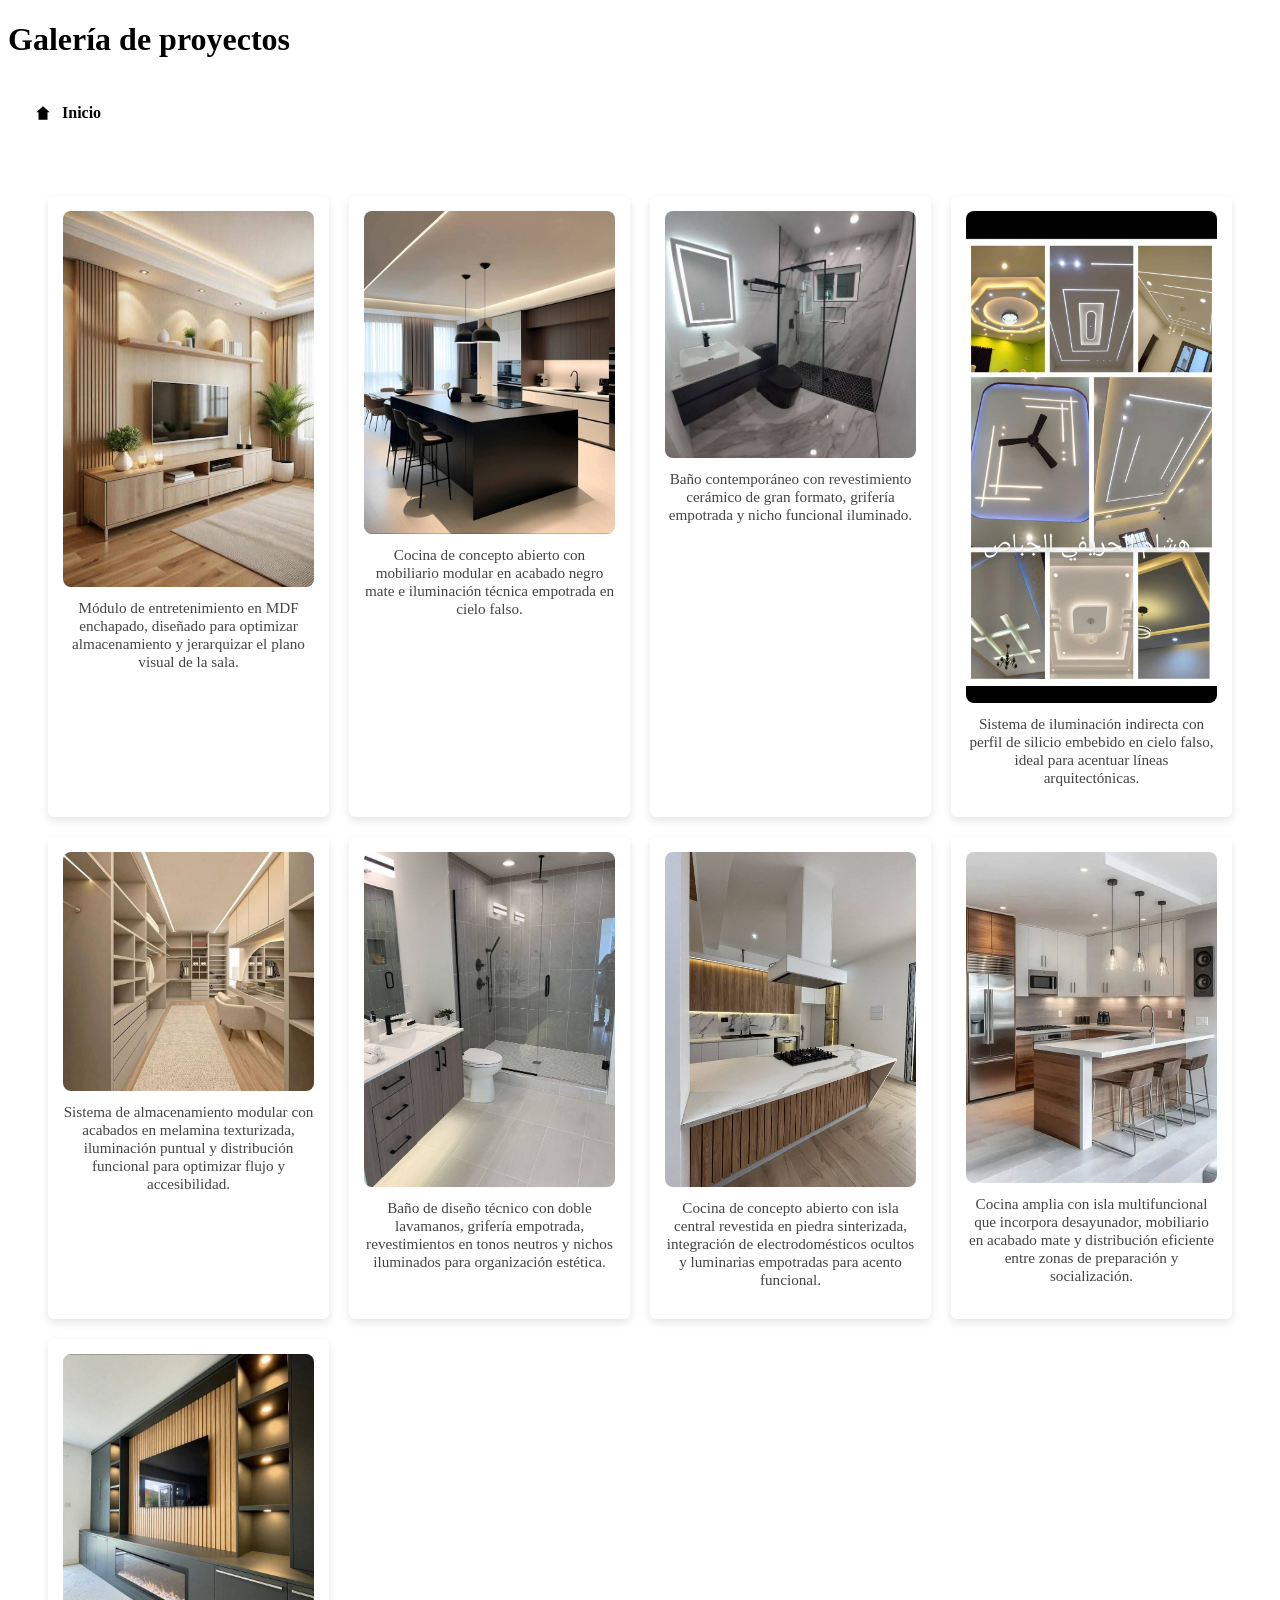
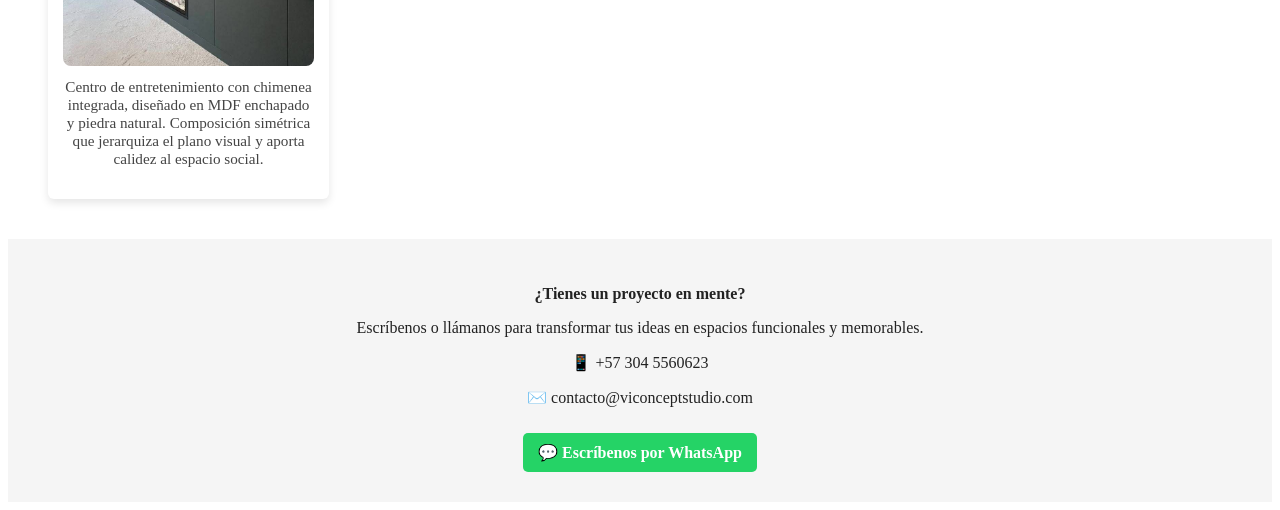
<file: galeria.html>
<!DOCTYPE html>
<html lang="es">
<head>
  <meta charset="UTF-8">
  <meta name="viewport" content="width=device-width, initial-scale=1.0">
  <title>Galería de Proyectos – Vi Concept Studio</title>
  <link rel="stylesheet" href="galeria.css">
</head>
<body>
<header class="encabezado">
  <div class="logo-container"></div>
  <h1 class="lema-principal">Galería de proyectos</h1>
</header>

<!-- Botón Inicio centrado y dinámico -->
<nav class="nav-inicio">
  <a href="index.html" class="boton-inicio">
    <svg class="icono" xmlns="http://www.w3.org/2000/svg" width="18" height="18" viewBox="0 0 24 24" fill="#000">
      <path d="M12 3l9 8h-3v10h-12v-10h-3z" />
    </svg>
    Inicio
  </a>
</nav>

  <section class="galeria">
    <div class="imagen">
      <img src="imagenes/centro de entretenimiento.jpg" alt="centro de entretenimiento">
      <p>Módulo de entretenimiento en MDF enchapado, diseñado para optimizar almacenamiento y jerarquizar el plano visual de la
      sala.
 </p>
    </div>
    <div class="imagen">
      <img src="imagenes/cocina integrada negra.jpg" alt="Cocina integrada">
      <p>Cocina de concepto abierto con mobiliario modular en acabado negro mate e iluminación técnica empotrada en cielo falso.
</p>
    </div>
    <div class="imagen">
      <img src="imagenes/baño .jpg" alt="Baño ">
      <p>Baño contemporáneo con revestimiento cerámico de gran formato, grifería empotrada y nicho funcional iluminado.</p>
    </div>
    <div class="imagen">
      <img src="imagenes/luz cielo.jpg" alt="luces para cielo">
      <p>Sistema de iluminación indirecta con perfil de silicio embebido en cielo falso, ideal para acentuar líneas
      arquitectónicas.</p>
    </div>

    
      <div class="imagen">
        <img src="imagenes/vestidor.jpg" alt="Amplio vestidor">
        <p>Sistema de almacenamiento modular con acabados en melamina texturizada, iluminación puntual y distribución funcional
        para optimizar flujo y accesibilidad.
</p>
      </div>
      <div class="imagen">
        <img src="imagenes/baño.jpg" alt="Baño principal">
        <p>Baño de diseño técnico con doble lavamanos, grifería empotrada, revestimientos en tonos neutros y nichos iluminados para
        organización estética.</p>
      </div>
      <div class="imagen">
        <img src="imagenes/cocina con isla.jpg" alt="cocina con isla">
        <p>Cocina de concepto abierto con isla central revestida en piedra sinterizada, integración de electrodomésticos ocultos y
        luminarias empotradas para acento funcional.
</p>
      </div>
      <div class="imagen">
        <img src="imagenes/cocina con desayunador.jpg" alt="cocina con desayunador">
        <p>Cocina amplia con isla multifuncional que incorpora desayunador, mobiliario en acabado mate y distribución eficiente
        entre zonas de preparación y socialización.
</p>
      </div>
      </div>
      <div class="imagen">
        <img src="imagenes/C.E con chimenea.jpg" alt="C.E con chimenea">
        <p>Centro de entretenimiento con chimenea integrada, diseñado en MDF enchapado y piedra natural. Composición simétrica que
        jerarquiza el plano visual y aporta calidez al espacio social.
        </p>
      </div>
    <!-- Agrega más imágenes aquí -->
  </section>

  <footer>
    <p><strong>¿Tienes un proyecto en mente?</strong></p>
    <p>Escríbenos o llámanos para transformar tus ideas en espacios funcionales y memorables.</p>
    <p>📱 +57 304 5560623</p>
    <p>✉️ contacto@viconceptstudio.com</p>
    <a href="https://wa.me/573001234567" target="_blank" class="btn-wsp">💬 Escríbenos por WhatsApp</a>
  </footer>
</body>
</html>
</file>
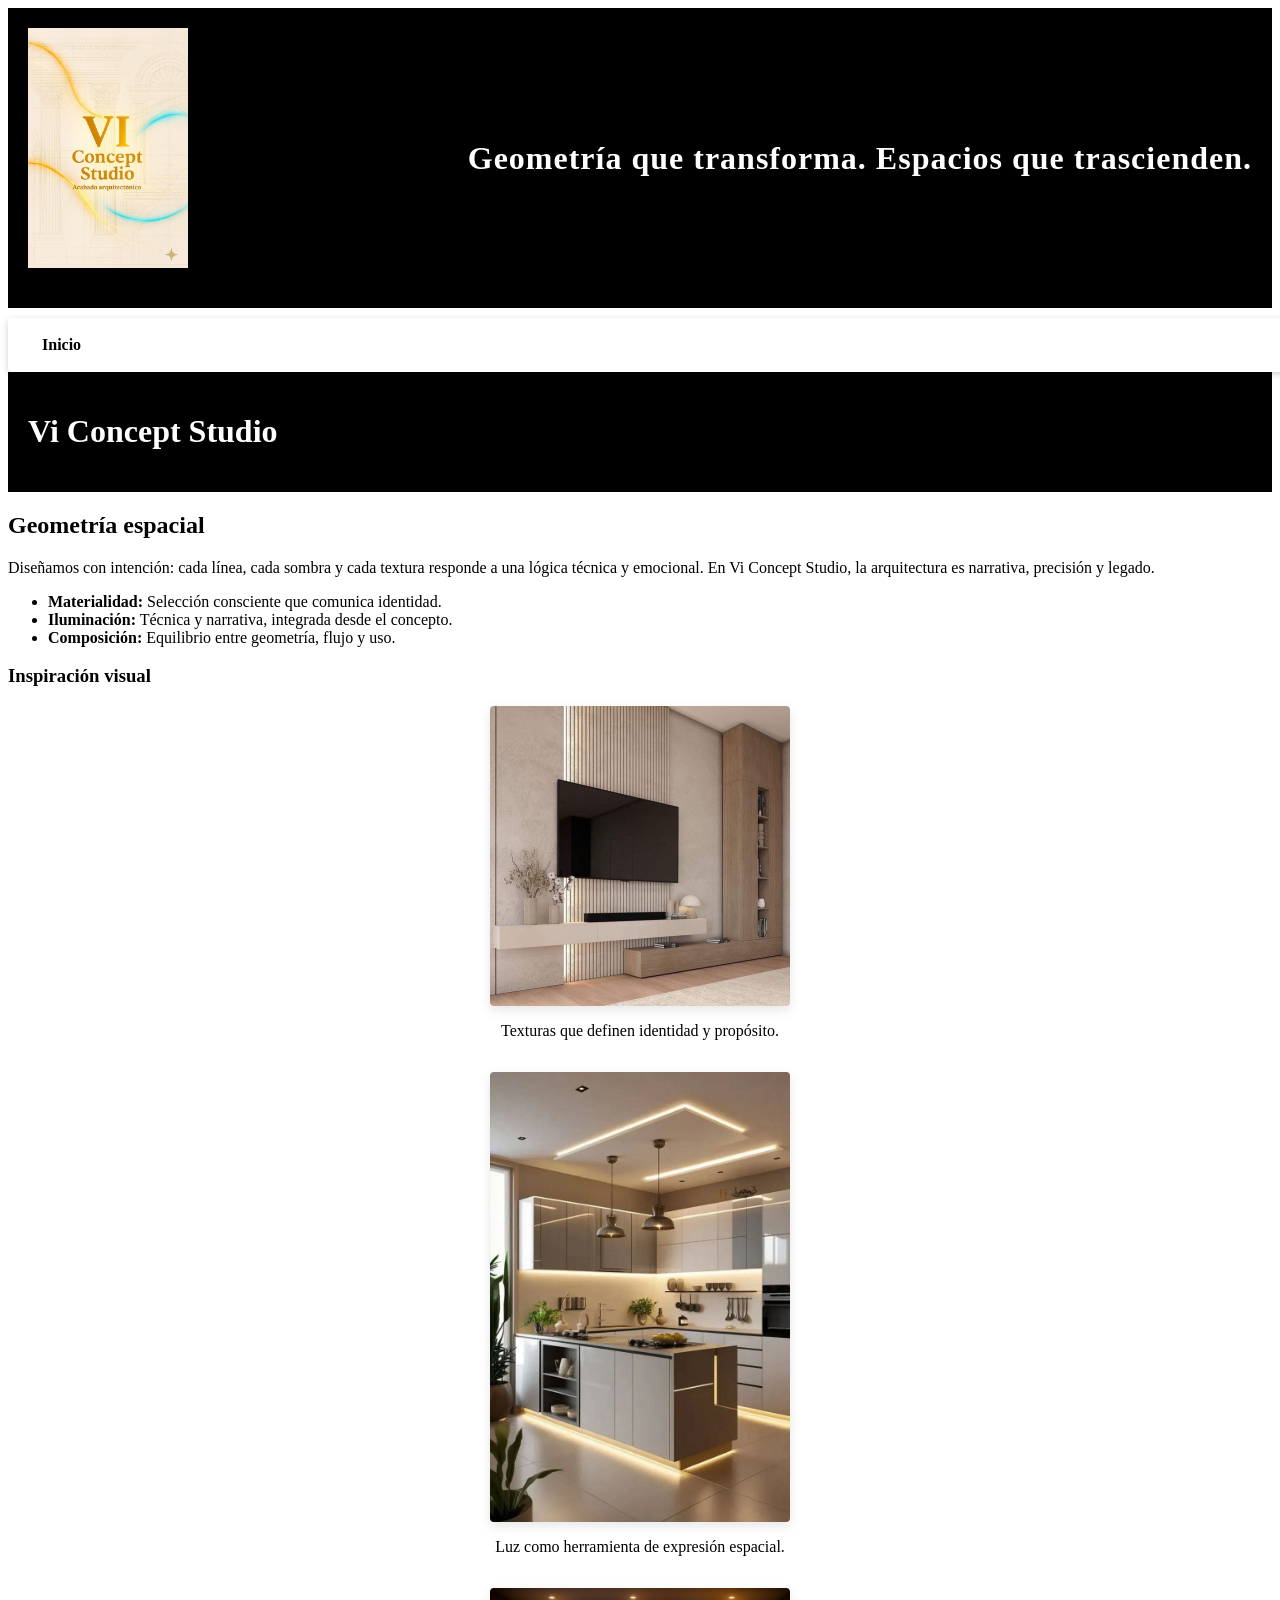
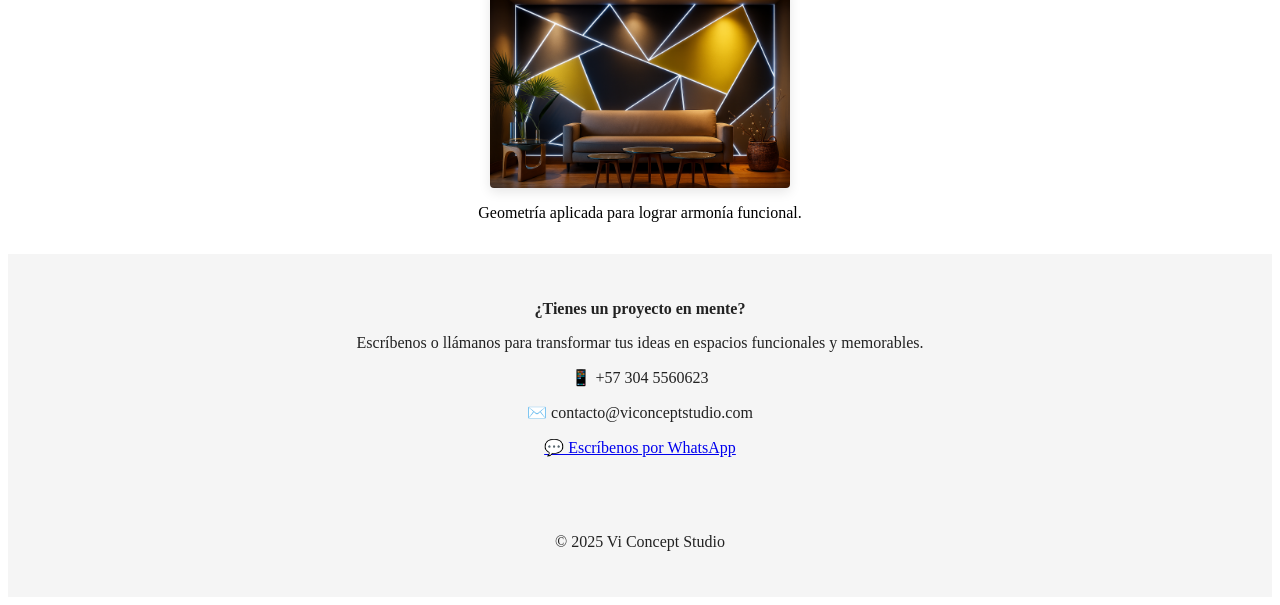
<file: geometria.html>
<!DOCTYPE html>
<html lang="es">

<head>
    <meta charset="UTF-8">
    <meta name="viewport" content="width=device-width, initial-scale=1.0">
    <title>Geometría – Vi Concept Studio</title>
    <link rel="stylesheet" href="geometria.css">
</head>

<header class="encabezado">
    <div class="logo-container">
        <img src="imagenes/logo.png.jpg" alt="Vi Concept Studio">
    </div>
    <h1 class="lema-principal">Geometría que transforma. Espacios que trascienden.</h1>
</header>

<!-- 🔥 Botón colocado DEBAJO del encabezado negro -->
<nav class="boton-inicio">
    <a href="index.html">Inicio</a>
</nav>



<body>
    <header>
        <div class="encabezado">
            <h1>Vi Concept Studio</h1>
        </div>
    </header>

</body>

<main>
    <section id="geometria">
        <h2>Geometría espacial</h2>
        <p>Diseñamos con intención: cada línea, cada sombra y cada textura responde a una lógica técnica y
            emocional. En Vi Concept Studio, la arquitectura es narrativa, precisión y legado.</p>
        <ul>
            <li><strong>Materialidad:</strong> Selección consciente que comunica identidad.</li>
            <li><strong>Iluminación:</strong> Técnica y narrativa, integrada desde el concepto.</li>
            <li><strong>Composición:</strong> Equilibrio entre geometría, flujo y uso.</li>
        </ul>
    </section>

    <section class="galeria">
        <h3>Inspiración visual</h3>
        <div class="proyecto">
            <img src="imagenes/materialidad.jpg" alt="Materialidad Vi Concept Studio">
            <p>Texturas que definen identidad y propósito.</p>
        </div>
        <div class="proyecto">
            <img src="imagenes/luz espacial.jpg" alt="Iluminación narrativa">
            <p>Luz como herramienta de expresión espacial.</p>
        </div>
        <div class="proyecto">
            <img src="imagenes/geometria en pared.png" alt="Composición geométrica">
            <p>Geometría aplicada para lograr armonía funcional.</p>
        </div>
    </section>
</main>
<footer>
    <p><strong>¿Tienes un proyecto en mente?</strong></p>
    <p>Escríbenos o llámanos para transformar tus ideas en espacios funcionales y memorables.</p>
    <p>📱 +57 304 5560623</p>
    <p>✉️ contacto@viconceptstudio.com</p>
    <a href="https://wa.me/573001234567" target="_blank" class="btn-wsp">💬 Escríbenos por WhatsApp</a>
</footer>

<footer>
    <p>&copy; 2025 Vi Concept Studio</p>
</footer>

</body>

</html>
</file>
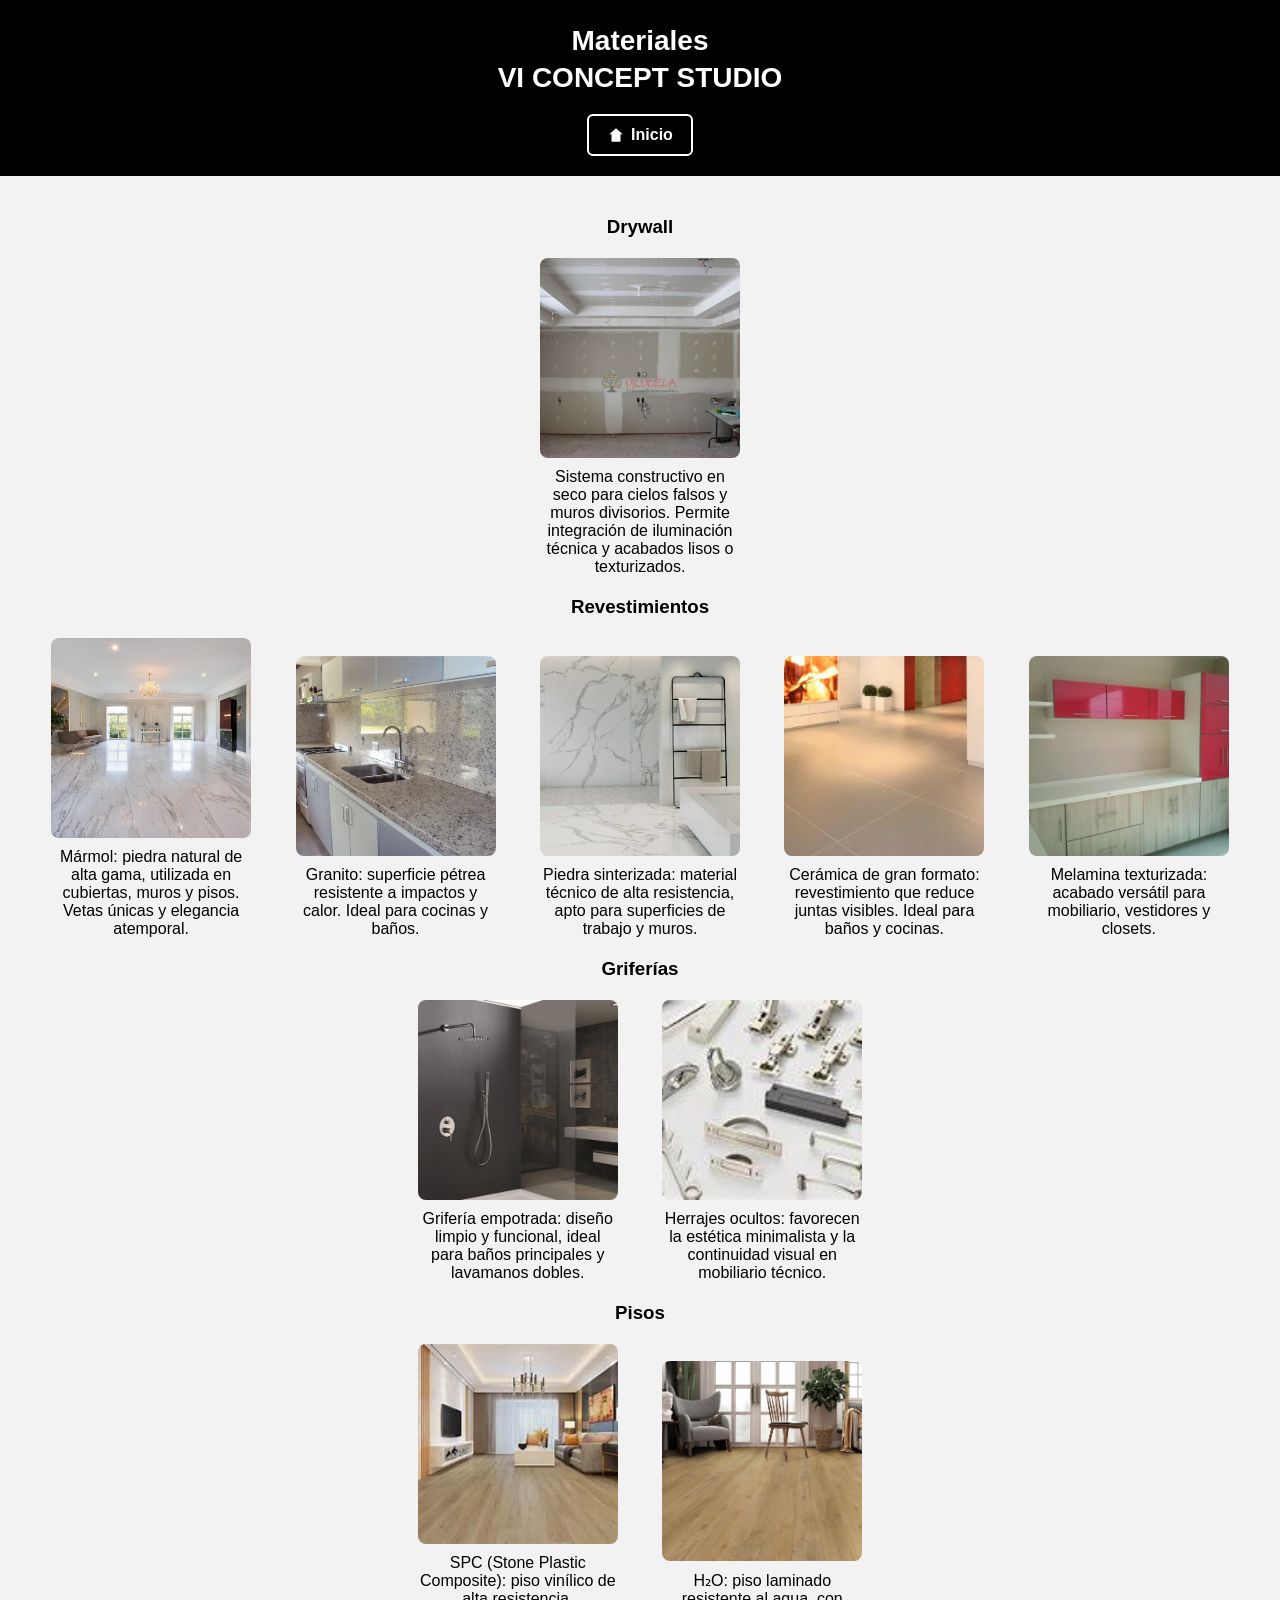
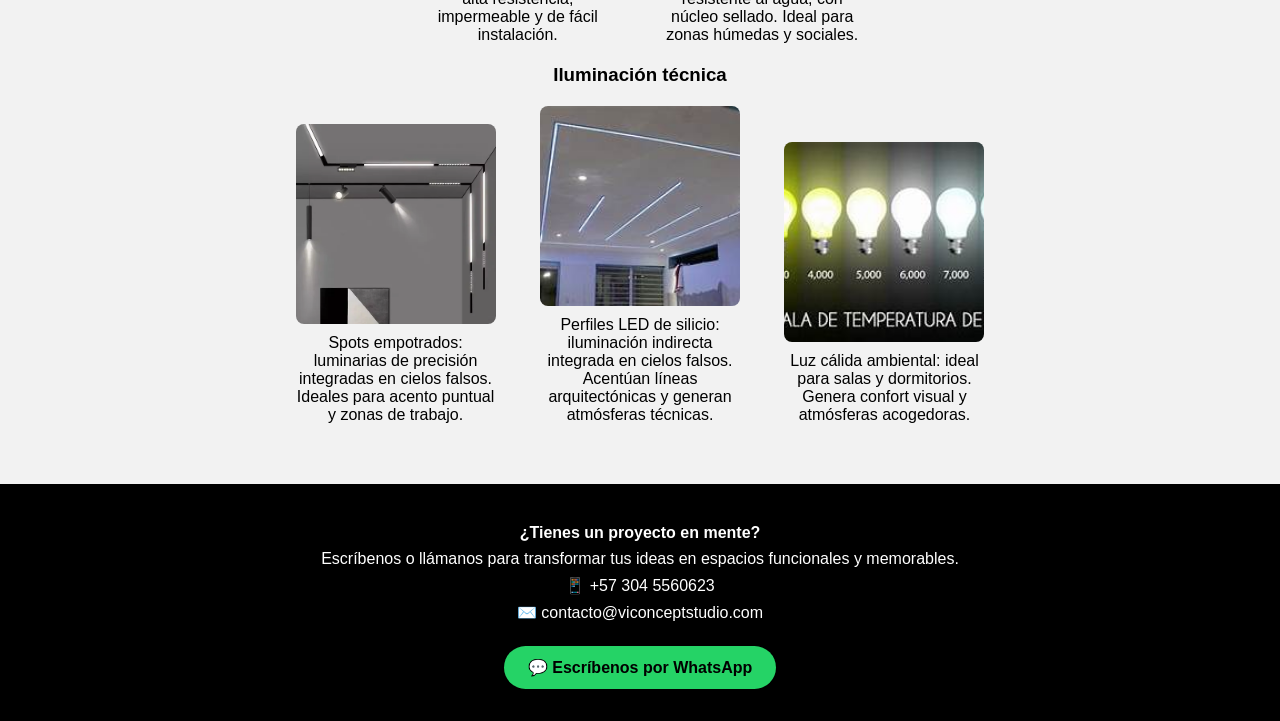
<file: materiales.html>
<!DOCTYPE html>
<html lang="es">

<head>
    <meta charset="UTF-8">
    <meta name="viewport" content="width=device-width, initial-scale=1.0">
    <title>Materiales – Vi Concept Studio</title>
    <link rel="stylesheet" href="materiale.css">
</head>

<body>
<header class="encabezado">
    <h1> Materiales</h1>
    <h1>  VI CONCEPT STUDIO</h1>

    <a href="index.html" class="boton-inicio">
        <!-- Ícono casita (SVG blanco) -->
        <svg class="icono" xmlns="http://www.w3.org/2000/svg" width="18" height="18" viewBox="0 0 24 24" fill="#fff">
            <path d="M12 3l9 8h-3v10h-12v-10h-3z" />
        </svg>
        Inicio
    </a>
</header>


<section class="materiales">


    <!-- Drywall -->
    <div class="categoria">
        <h3>Drywall</h3>
        <div class="material">
            <img src="imagenes/drywall.jpg" alt="Aplicación de drywall en cielo falso">
            <p>Sistema constructivo en seco para cielos falsos y muros divisorios. Permite integración de iluminación
                técnica y acabados lisos o texturizados.</p>
        </div>
    </div>

    <!-- Revestimientos -->
    <div class="categoria">
        <h3>Revestimientos</h3>
        <div class="material">
            <img src="imagenes/piso_marmol2.jpg" alt="Revestimiento en mármol">
            <p>Mármol: piedra natural de alta gama, utilizada en cubiertas, muros y pisos. Vetas únicas y elegancia
                atemporal.</p>
        </div>
        <div class="material">
            <img src="imagenes/granito.jpg" alt="Revestimiento en granito">
            <p>Granito: superficie pétrea resistente a impactos y calor. Ideal para cocinas y baños.</p>
        </div>
        <div class="material">
            <img src="imagenes/sinterizada.webp" alt="Piedra sinterizada">
            <p>Piedra sinterizada: material técnico de alta resistencia, apto para superficies de trabajo y muros.</p>
        </div>
        <div class="material">
            <img src="imagenes/ceramica-grandes-formatos.jpg" alt="Cerámica de gran formato">
            <p>Cerámica de gran formato: revestimiento que reduce juntas visibles. Ideal para baños y cocinas.</p>
        </div>
        <div class="material">
            <img src="imagenes/melamina.jpg" alt="Melamina texturizada">
            <p>Melamina texturizada: acabado versátil para mobiliario, vestidores y closets.</p>
        </div>
    </div>

    <!-- Griferías -->
    <div class="categoria">
        <h3>Griferías</h3>
        <div class="material">
            <img src="imagenes/grafieria.png" alt="Grifería empotrada">
            <p>Grifería empotrada: diseño limpio y funcional, ideal para baños principales y lavamanos dobles.</p>
        </div>
        <div class="material">
            <img src="imagenes/herrajes.jpg" alt="Herrajes ocultos">
            <p>Herrajes ocultos: favorecen la estética minimalista y la continuidad visual en mobiliario técnico.</p>
        </div>
    </div>

    <!-- Pisos -->
    <div class="categoria">
        <h3>Pisos</h3>
        <div class="material">
            <img src="imagenes/spc.jpg" alt="Piso SPC">
            <p>SPC (Stone Plastic Composite): piso vinílico de alta resistencia, impermeable y de fácil instalación.</p>
        </div>
        <div class="material">
            <img src="imagenes/h2o.jpg" alt="Piso H2O">
            <p>H₂O: piso laminado resistente al agua, con núcleo sellado. Ideal para zonas húmedas y sociales.</p>
        </div>
    </div>
    <!-- Iluminación Técnica -->
    <div class="categoria">
        <h3>Iluminación técnica</h3>
    
        <div class="material">
            <img src="imagenes/spots.webp" alt="Spot empotrado en cielo falso">
            <p>Spots empotrados: luminarias de precisión integradas en cielos falsos. Ideales para acento puntual y zonas de
                trabajo.</p>
        </div>
    
        <div class="material">
            <img src="imagenes/luz led silicio .jpg" alt="Perfil LED en cielo falso">
            <p>Perfiles LED de silicio: iluminación indirecta integrada en cielos falsos. Acentúan líneas arquitectónicas y
                generan atmósferas técnicas.</p>
        </div>
    
        <div class="material">
            <img src="imagenes/luz calida.jpg" alt="Luz cálida ambiental">
            <p>Luz cálida ambiental: ideal para salas y dormitorios. Genera confort visual y atmósferas acogedoras.</p>
        </div>
    </div>

</section>


 <footer>
        <p><strong>¿Tienes un proyecto en mente?</strong></p>
        <p>Escríbenos o llámanos para transformar tus ideas en espacios funcionales y memorables.</p>
        <p>📱 +57 304 5560623</p>
        <p>✉️ contacto@viconceptstudio.com</p>
        <a href="https://wa.me/573001234567" target="_blank" class="btn-wsp">💬 Escríbenos por WhatsApp</a>
    </footer>
</body>

</html>
</file>
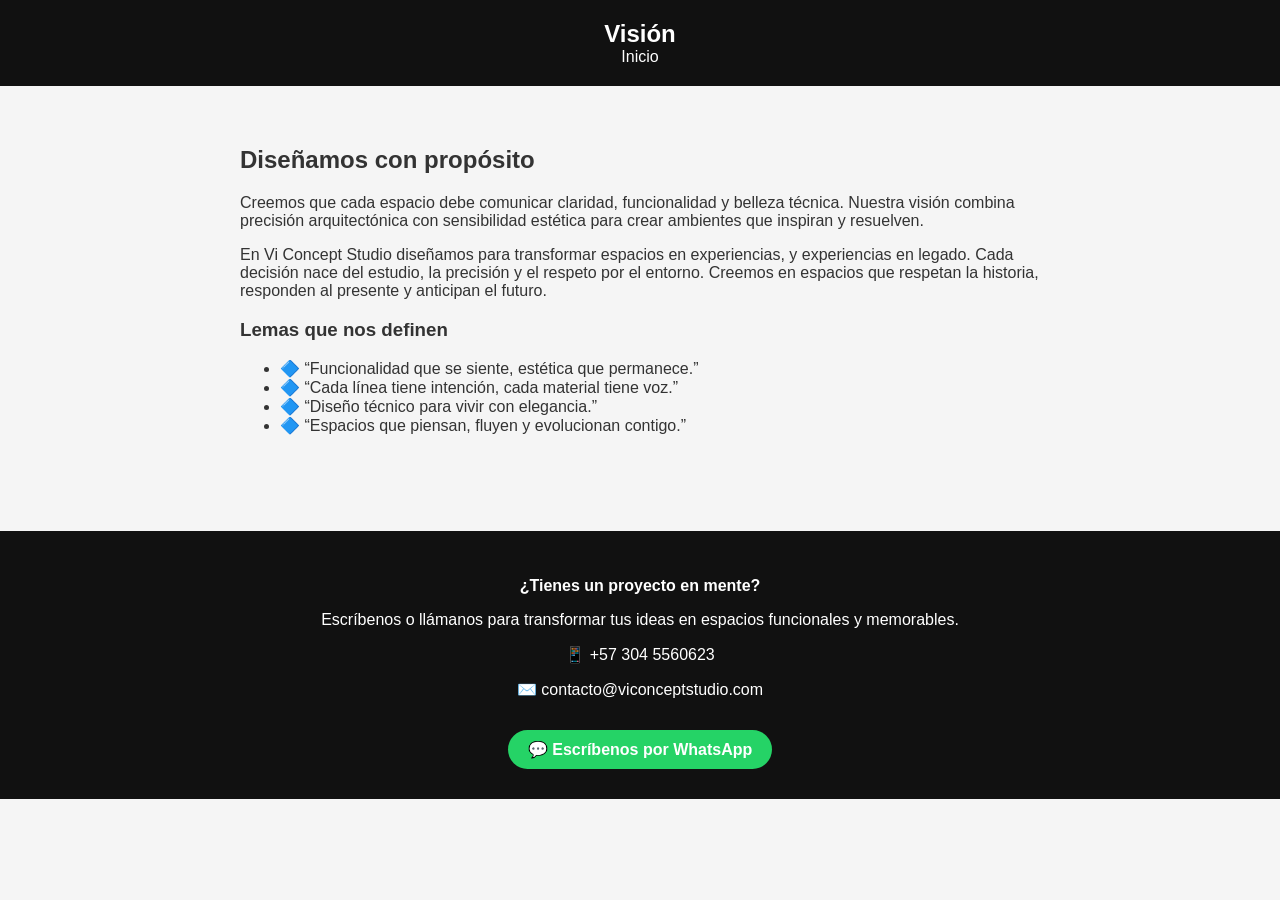
<file: vision.html>
<!DOCTYPE html>
<html lang="es">

<head>
    <meta charset="UTF-8">
    <meta name="viewport" content="width=device-width, initial-scale=1.0">
    <title>Visión – Vi Concept Studio</title>
    <link rel="stylesheet" href="styles.css">
</head>

<body>
    <header>
        <h1>Visión</h1>
        <nav>
            <a href="index.html">Inicio</a>
        </nav>
    </header>

    <section class="vision">
        <h2>Diseñamos con propósito</h2>
        <p>Creemos que cada espacio debe comunicar claridad, funcionalidad y belleza técnica.
            Nuestra visión combina precisión arquitectónica con sensibilidad estética para crear ambientes que inspiran
            y resuelven.</p>
            <p>En Vi Concept Studio diseñamos para transformar espacios en experiencias, y experiencias en legado. Cada decisión nace del estudio, la
            precisión y el respeto por el entorno. Creemos en espacios que respetan la historia, responden al presente y
            anticipan el futuro.</p>
           <h3>Lemas que nos definen</h3>
         <ul>
            <li>🔷 “Funcionalidad que se siente, estética que permanece.”</li>
            <li>🔷 “Cada línea tiene intención, cada material tiene voz.”</li>
            <li>🔷 “Diseño técnico para vivir con elegancia.”</li>
            <li>🔷 “Espacios que piensan, fluyen y evolucionan contigo.”</li>
        </ul>
    </section>

    <footer>
        <p><strong>¿Tienes un proyecto en mente?</strong></p>
        <p>Escríbenos o llámanos para transformar tus ideas en espacios funcionales y memorables.</p>
        <p>📱 +57 304 5560623</p>
        <p>✉️ contacto@viconceptstudio.com</p>
        <a href="https://wa.me/573045560623" target="_blank" class="btn-wsp">💬 Escríbenos por WhatsApp</a>
    </footer>
</body>

</html>
</file>
<file: galeria.css>
.galeria {
    display: grid;
    grid-template-columns: repeat(auto-fit, minmax(280px, 1fr));
    gap: 30px;
    padding: 40px 20px;
}

.imagen {
    background-color: white;
    padding: 15px;
    border-radius: 6px;
    box-shadow: 0 4px 8px rgba(0, 0, 0, 0.1);
    text-align: center;
}

.imagen img {
    width: 100%;
    height: auto;
    border-radius: 4px;
}

.imagen p {
    margin-top: 10px;
    font-size: 0.95rem;
    color: #555;
}
.galeria {
    display: grid;
    grid-template-columns: repeat(auto-fit, minmax(280px, 1fr));
    gap: 20px;
    padding: 40px;
}

.imagen img {
    width: 100%;
    height: auto;
    object-fit: cover;
    border-radius: 8px;
    transition: transform 0.3s ease;
}

.imagen img:hover {
    transform: scale(1.02);
}

.imagen p {
    margin-top: 8px;
    font-size: 0.95rem;
    color: #444;
}

footer {
    background-color: #f5f5f5;
    padding: 30px;
    text-align: center;
    font-size: 1rem;
    color: #222;
}

.btn-wsp {
    display: inline-block;
    margin-top: 10px;
    background-color: #25D366;
    color: white;
    padding: 10px 15px;
    border-radius: 5px;
    text-decoration: none;
    font-weight: bold;
}
.icono {
    transition: fill 0.3s ease;
}

.boton-inicio:hover .icono {
    fill: #000;
}

.boton-inicio {
    width: 100%;
    text-align: right;
    margin-top: 10px;
    padding-right: 20px;
}

.boton-inicio a {
    background-color: white;
    padding: 8px 16px;
    border-radius: 20px;
    text-decoration: none;
    color: black;
    font-weight: bold;
}
/* Centrado del botón */
.nav-inicio {
    width: 100%;
    display: flex;
    justify-content: center;
    margin: 20px 0;
}

/* Botón dinámico */
.boton-inicio {
    display: inline-flex;
    align-items: center;
    gap: 10px;
    background-color: #fff;
    color: #000;
    padding: 12px 24px;
    border: 2px solid #fff;
    border-radius: 6px;
    font-weight: 800;
    font-size: 1rem;
    text-decoration: none;
    transition:
        transform 0.3s ease,
        background-color 0.3s ease,
        box-shadow 0.3s ease;
}

.boton-inicio:hover {
    background-color: #e0e0e0;
    transform: translateY(-3px);
    box-shadow: 0 6px 14px rgba(0, 0, 0, 0.3);
}

/* Icono dinámico */
.icono {
    transition: transform 0.3s ease;
}

.boton-inicio:hover .icono {
    transform: scale(1.1);
}

/* Responsivo */
@media (max-width: 600px) {
    .boton-inicio {
        padding: 10px 20px;
        font-size: 0.9rem;
    }
}
</file>
<file: geometria.css>
/* Encabezado general */
.encabezado {
    background-color: #111;
    padding: 40px 20px;
    text-align: center;
    color: #fff;
}

/* Logo centrado y escalado */
.logo-container {
    display: flex;
    justify-content: center;
    align-items: center;
    margin-bottom: 20px;
}

.logo-container img {
    max-width: 160px;
    height: auto;
    display: block;
}

/* Lema principal */
.lema-principal {
    font-size: 2rem;
    font-weight: 600;
    letter-spacing: 1px;
    margin: 0;
}

/* Responsive para móviles */
@media (max-width: 768px) {
    .logo-container img {
        max-width: 120px;
    }

    .lema-principal {
        font-size: 1.5rem;
    }
}
.proyecto img {
    width: 100%;
    max-width: 400px;
    /* Tamaño uniforme */
    height: 260px;
    /* Altura fija */
    object-fit: cover;
    /* Recorta sin deformar */
    border-radius: 6px;
    box-shadow: 0 4px 12px rgba(0, 0, 0, 0.1);
}
.proyecto {
    text-align: center;
    margin-bottom: 2rem;
}

.proyecto img {
    display: inline-block;
    max-width: 100%;
    height: auto;
}
.proyecto img {
    width: 300px;
    /* Tamaño fijo para uniformidad */
    height: auto;
    /* Mantiene la proporción original */
    display: block;
    margin: 0 auto;
    /* Centrado horizontal */
    border-radius: 4px;
    /* Opcional: bordes suaves */
    object-fit: cover;
    /* Asegura que se vea bien si usas height fija */
}
button {
    background-color: #1a1a1a;
    /* Fondo oscuro elegante */
    color: #ffffff;
    /* Texto blanco para contraste */
    border: none;
    /* Sin borde por defecto */
    padding: 12px 24px;
    /* Espaciado interno cómodo */
    font-size: 16px;
    /* Tamaño de fuente legible */
    font-family: 'Helvetica Neue', sans-serif;
    letter-spacing: 0.5px;
    /* Ligero espaciado para claridad */
    border-radius: 4px;
    /* Bordes suavemente redondeados */
    cursor: pointer;
    /* Cursor tipo mano al pasar */
    transition: all 0.3s ease;
    /* Animación suave en hover */
}

button:hover {
    background-color: #333333;
    /* Cambio sutil al pasar el cursor */
    transform: translateY(-2px);
    /* Efecto de elevación ligera */
    box-shadow: 0 4px 6px rgba(0, 0, 0, 0.1);
    /* Sombra elegante */
}
.encabezado {
    background-color: #000;
    color: #fff;
    padding: 20px;
    display: flex;
    justify-content: space-between;
    align-items: center;
}

/* BOTÓN INICIO */
.boton-inicio {
    display: flex;
    align-items: center;
    gap: 8px;
    background-color: #fff;
    color: #fff !important;
    padding: 8px 16px;
    text-decoration: none;
    border-radius: 4px;
    font-weight: 800;
    border: 2px solid #fff;
    box-shadow: 0 2px 6px rgba(0, 0, 0, 0.2);
    transition: transform 0.3s ease, background-color 0.3s ease,
        color 0.3s ease, box-shadow 0.3s ease;
}

.boton-inicio:hover {
    background-color: #e0e0e0;
    transform: translateY(-2px);
    color: #fff !important;
    box-shadow: 0 4px 12px rgba(0, 0, 0, 0.3);
}

.icono {
    transition: fill 0.3s ease;
}

.boton-inicio:hover .icono {
    fill: #000;
}
.boton-inicio {
    width: 100%;
    text-align: right;
    margin-top: 10px;
    padding-right: 20px;
}

.boton-inicio a {
    background-color: white;
    padding: 8px 16px;
    border-radius: 20px;
    text-decoration: none;
    color: black;
    font-weight: bold;
}
footer {
    background-color: #f5f5f5;
    padding: 30px;
    text-align: center;
    font-size: 1rem;
    color: #222;
}
</file>
<file: materiale.css>
/* -----------------------------------
   RESET BÁSICO
----------------------------------- */
body,
h1,
h2,
h3,
p,
ul {
    margin: 0;
    padding: 0;
    font-family: Arial, sans-serif;
}

/* -----------------------------------
   CONTENEDOR GENERAL
----------------------------------- */
.contenedor {
    max-width: 1200px;
    margin: auto;
    padding: 20px;
}

/* -----------------------------------
   CABECERA / HEADER (NEGRO)
----------------------------------- */
.encabezado {
    background-color: #000;
    /* Fondo negro */
    color: #fff;
    /* Texto blanco */
    padding: 20px;
    text-align: center;
    position: relative;
}

.encabezado h1 {
    font-size: 28px;
    margin: 5px 0;
}

/* -----------------------------------
   BOTÓN PRINCIPAL
----------------------------------- */
.boton-inicio {
    display: inline-flex;
    align-items: center;
    gap: 6px;
    background-color: transparent;
    color: #fff;
    padding: 10px 18px;
    border: 2px solid #fff;
    border-radius: 6px;
    font-size: 16px;
    text-decoration: none;
    font-weight: bold;
    margin-top: 15px;
    transition: 0.3s ease;
}

.boton-inicio:hover {
    background-color: #fff;
    color: #000 !important;
    transform: translateY(-2px);
}

.icono {
    fill: #fff;
    transition: 0.3s ease;
}

.boton-inicio:hover .icono {
    fill: #000;
}

/* -----------------------------------
   SECCIÓN "MATERIALES"
----------------------------------- */
.materiales {
    background-color: #f2f2f2;
    padding: 40px 20px;
    text-align: center;
}

.materiales h2 {
    font-size: 24px;
    margin-bottom: 20px;
}

.material {
    display: inline-block;
    width: 200px;
    margin: 20px;
}

.material img {
    width: 100%;
    border-radius: 5px;
}

.material p {
    font-size: 16px;
    margin-top: 10px;
}
.material img {
    width: 100%;
    max-width: 300px;
    /* o el ancho que prefieras */
    height: 200px;
    /* altura fija para uniformidad */
    object-fit: cover;
    /* recorta sin deformar */
    border-radius: 8px;
    display: block;
    margin: 0 auto 0.5rem;
}
.footer-contacto {
    background-color: #f8f8f8;
    padding: 2rem;
    text-align: center;
    font-family: 'Inter', sans-serif;
    color: #333;
}

.footer-contacto p {
    margin: 0.5rem 0;
    font-size: 1rem;
}

.footer-titulo {
    font-size: 1.2rem;
    margin-bottom: 1rem;
}

.footer-datos a {
    color: #333;
    text-decoration: none;
}

.footer-datos a:hover {
    text-decoration: underline;
}

.btn-wsp {
    display: inline-block;
    margin-top: 1rem;
    padding: 0.75rem 1.5rem;
    background-color: #25D366;
    color: white;
    border-radius: 30px;
    text-decoration: none;
    font-weight: 600;
    transition: background-color 0.3s ease;
}

.btn-wsp:hover {
    background-color: #1ebe5d;
}
footer {
    background-color: #000;
    /* Fondo negro */
    color: #fff;
    /* Texto blanco para contraste */
    text-align: center;
    /* Centrado horizontal */
    padding: 2rem 1rem;
    /* Espaciado interno */
    font-family: 'Inter', sans-serif;
}

footer p {
    margin: 0.5rem 0;
    font-size: 1rem;
}

footer a {
    color: #25D366;
    /* Verde WhatsApp */
    text-decoration: none;
    font-weight: 600;
}

footer a:hover {
    text-decoration: underline;
}

.btn-wsp {
    display: inline-block;
    margin-top: 1rem;
    padding: 0.75rem 1.5rem;
    background-color: #25D366;
    color: #000;
    border-radius: 30px;
    font-weight: 600;
    transition: background-color 0.3s ease;
}

.btn-wsp:hover {
    background-color: #1ebe5d;
}
</file>
<file: styles.css>
body {
    font-family: 'Segoe UI', sans-serif;
    margin: 0;
    background-color: #f5f5f5;
    color: #333;
}

header {
    background-color: #111;
    color: white;
    padding: 20px;
    text-align: center;
}

nav ul {
    list-style: none;
    padding: 0;
    display: flex;
    justify-content: center;
    gap: 20px;
}

nav a {
    color: white;
    text-decoration: none;
}

section {
    padding: 40px;
    max-width: 800px;
    margin: auto;
}

.galeria {
    display: grid;
    grid-template-columns: repeat(auto-fill, minmax(200px, 1fr));
    gap: 20px;
}

form input,
form textarea {
    width: 100%;
    margin-bottom: 10px;
    padding: 10px;
}

button {
    background-color: #111;
    color: white;
    border: none;
    padding: 10px 20px;
}footer {
    background-color: #111;
    color: white;
    text-align: center;
    padding: 30px 20px;
    margin-top: 40px;
}

.footer-contacto p {
    margin: 8px 0;
    font-size: 1rem;
}

.footer-contacto strong {
    font-size: 1.2rem;
    display: block;
    margin-bottom: 10px;
}
.btn-wsp {
    display: inline-block;
    margin-top: 15px;
    padding: 10px 20px;
    background-color: #25D366;
    color: white;
    font-weight: bold;
    text-decoration: none;
    border-radius: 25px;
    transition: background-color 0.3s ease;
}

.btn-wsp:hover {
    background-color: #1ebe57;
}
.encabezado {
    display: flex;
    align-items: center;
    gap: 20px;
    padding: 10px 20px;
}

.logo {
    height: 60px;
    width: auto;
    border-radius: 4px;
    box-shadow: 0 4px 6px rgba(0, 0, 0, 0.2);
}

header h1 {
    font-size: 1.5rem;
    color: white;
    margin: 0;
}
.proyecto {
    background-color: #fff;
    border-radius: 6px;
    box-shadow: 0 4px 8px rgba(0, 0, 0, 0.1);
    padding: 20px;
    max-width: 500px;
    margin: 20px auto;
    text-align: center;
}

.proyecto img {
    width: 250px;
    height: auto;
    margin-bottom: 10px;
    border-radius: 4px;
    object-fit: contain;
}
#lightbox {
    display: none;
    position: fixed;
    top: 0;
    left: 0;
    width: 100%;
    height: 100%;
    background: rgba(0, 0, 0, 0.8);
    justify-content: center;
    align-items: center;
    z-index: 999;
}

#lightbox img {
    max-width: 90%;
    max-height: 90%;
    border-radius: 6px;
    box-shadow: 0 0 20px rgba(255, 255, 255, 0.2);
}
.titulo-pagina {
    text-align: center;
    margin-top: 60px;
}

.volver-inicio {
    display: inline-block;
    margin-top: 10px;
    font-size: 1rem;
    color: #333;
    text-decoration: none;
    border-bottom: 1px solid #ccc;
    transition: all 0.3s ease;
}

.titulo-pagina {
    text-align: center;
    margin-top: 80px;
}

.titulo-pagina h2 {
    font-size: 2rem;
    margin-bottom: 10px;
}

.volver-inicio {
    display: inline-block;
    font-size: 1rem;
    color: #333;
    text-decoration: none;
    border-bottom: 1px solid #ccc;
    transition: all 0.3s ease;
}

.volver-inicio:hover {
    color: #000;
    border-bottom: 1px solid #000;
}
.titulo-pagina {
    position: fixed;
    top: 80px;
    /* ajusta según la altura de tu header */
    left: 0;
    width: 100%;
    background-color: white;
    z-index: 999;
    text-align: center;
    padding: 20px 10px;
    box-shadow: 0 2px 5px rgba(0, 0, 0, 0.1);
}

.titulo-pagina h2 {
    margin: 0;
    font-size: 1.8rem;
}

.volver-inicio {
    display: inline-block;
    margin-top: 8px;
    font-size: 1rem;
    color: #333;
    text-decoration: none;
    border-bottom: 1px solid #ccc;
    transition: all 0.3s ease;
}

.volver-inicio:hover {
    color: #000;
    border-bottom: 1px solid #656363;
}

/* Compensar el espacio fijo */
main {
    padding-top: 180px;
    /* ajusta según el alto total del header + título */
}
.encabezado {
    background-color: #626262;
    /* fondo negro */
    color: #fff;
    padding: 20px;
    display: flex;
    justify-content: space-between;
    align-items: center;
}

.boton-inicio {
    background-color: #fff;
    color: #f5f5f5;
    padding: 8px 16px;
    text-decoration: none;
    border-radius: 4px;
    font-weight: 500;
    transition: background-color 0.3s ease;
}
.logo {
    display: block;
    margin: 2rem auto;
    max-width: 160px;
    /* Mitad del tamaño anterior */
    width: 100%;
    height: auto;
    transition: transform 0.3s ease, opacity 0.3s ease;
}

.logo:hover {
    transform: scale(1.05);
    opacity: 0.9;
}
.logo-wrapper {
    text-align: center;
    padding: 4vh 0;
    background-color: #000;
}

.logo {
    display: block;
    margin: 0 auto;
    width: 40vw;
    max-width: 160px;
    height: auto;
    transition: transform 0.3s ease, opacity 0.3s ease;
}

.logo:hover {
    transform: scale(1.05);
    opacity: 0.9;
}

.subtitulo-logo {
    font-size: clamp(0.8rem, 2vw, 1rem);
    color: #888;
    margin-top: 1rem;
    letter-spacing: 1px;
    text-transform: uppercase;
    font-family: 'Inter', sans-serif;
}
.logo {
    display: block;
    margin: 2rem auto;
    width: 40vw;
    /* Escala según pantalla */
    max-width: 160px;
    /* Tamaño máximo */
    height: auto;
    transition: transform 0.3s ease, opacity 0.3s ease;
}
/* Estilos base */
.menu {
    display: none;
    flex-direction: column;
    background-color: white;
    position: absolute;
    top: 60px;
    right: 20px;
    padding: 1rem;
    box-shadow: 0 4px 12px rgba(0, 0, 0, 0.1);
    z-index: 1000;
}

.menu ul {
    list-style: none;
    margin: 0;
    padding: 0;
}

.menu li a {
    display: block;
    padding: 0.5rem 0;
    text-decoration: none;
    color: #333;
}

.menu-toggle {
    background: none;
    border: none;
    font-size: 24px;
    cursor: pointer;
    position: absolute;
    top: 20px;
    right: 20px;
}

/* Mostrar menú cuando está activo */
.menu.active {
    display: flex;
}

/* Estilos para pantallas grandes */
@media (min-width: 768px) {
    .menu {
        display: flex !important;
        position: static;
        flex-direction: column;
        /* Mantiene el menú vertical */
        box-shadow: none;
        padding: 0;
    }

    .menu-toggle {
        display: none;
    }
}
.encabezado {
    display: flex;
    flex-direction: column;
    align-items: center;
    position: relative;
}

.menu-toggle {
    background: none;
    border: none;
    font-size: 24px;
    cursor: pointer;
    margin-top: 1rem;
}
.logo-wrapper {
    display: flex;
    justify-content: center;
    align-items: center;
    margin-top: 1rem;
}

.logo-wrapper img {
    width: 120px;
    height: auto;
    object-fit: contain;
    filter: drop-shadow(0 2px 4px rgba(0, 0, 0, 0.1));
    transition: transform 0.3s ease;
}

.logo-wrapper img:hover {
    transform: scale(1.05);
}
.encabezado {
    display: grid;
    grid-template-columns: auto 1fr auto;
    align-items: center;
    padding: 1rem 2rem;
}

.logo-wrapper {
    justify-self: start;
}

.titulo,
.subtitulo-logo {
    text-align: center;
}

.menu-toggle {
    justify-self: end;
}
.encabezado {
    display: flex;
    align-items: center;
    justify-content: space-between;
    padding: 10px 40px;
    background-color: #f5f5f5;
}

.encabezado {
    display: flex;
    align-items: center;
    justify-content: space-between;
    padding: 10px 40px;
    background-color: #000;
    /* Fondo negro */
    color: #fff;
    /* Texto blanco */
}

.logo-container img {
    height: 200px;
}

.titulo-container {
    margin-left: 20px;
}

.titulo {
    font-size: 24px;
    margin: 0;
    color: #ffffff;
}

.subtitulo-logo {
    font-size: 14px;
    margin: 0;
    color: #cccccc;
}

.menu {
    background-color: #000;
    /* Fondo negro */
    padding: 1rem 0;
}

.menu ul {
    display: flex;
    justify-content: center;
    gap: 2rem;
    /* Espacio entre botones */
    list-style: none;
    margin: 0;
    padding: 0;
}

.menu li {
    margin: 0;
}

.menu a {
    color: #ccc;
    /* Gris claro para contraste suave */
    text-decoration: none;
    font-weight: 500;
    font-size: 1rem;
    padding: 0.5rem 1rem;
    display: inline-block;
    transition: color 0.3s ease, background-color 0.3s ease;
}

.menu a:hover {
    color: #fff;
    /* Blanco al pasar el mouse */
    background-color: #222;
    /* Fondo gris oscuro para resaltar */
    border-radius: 4px;
}
</file>
